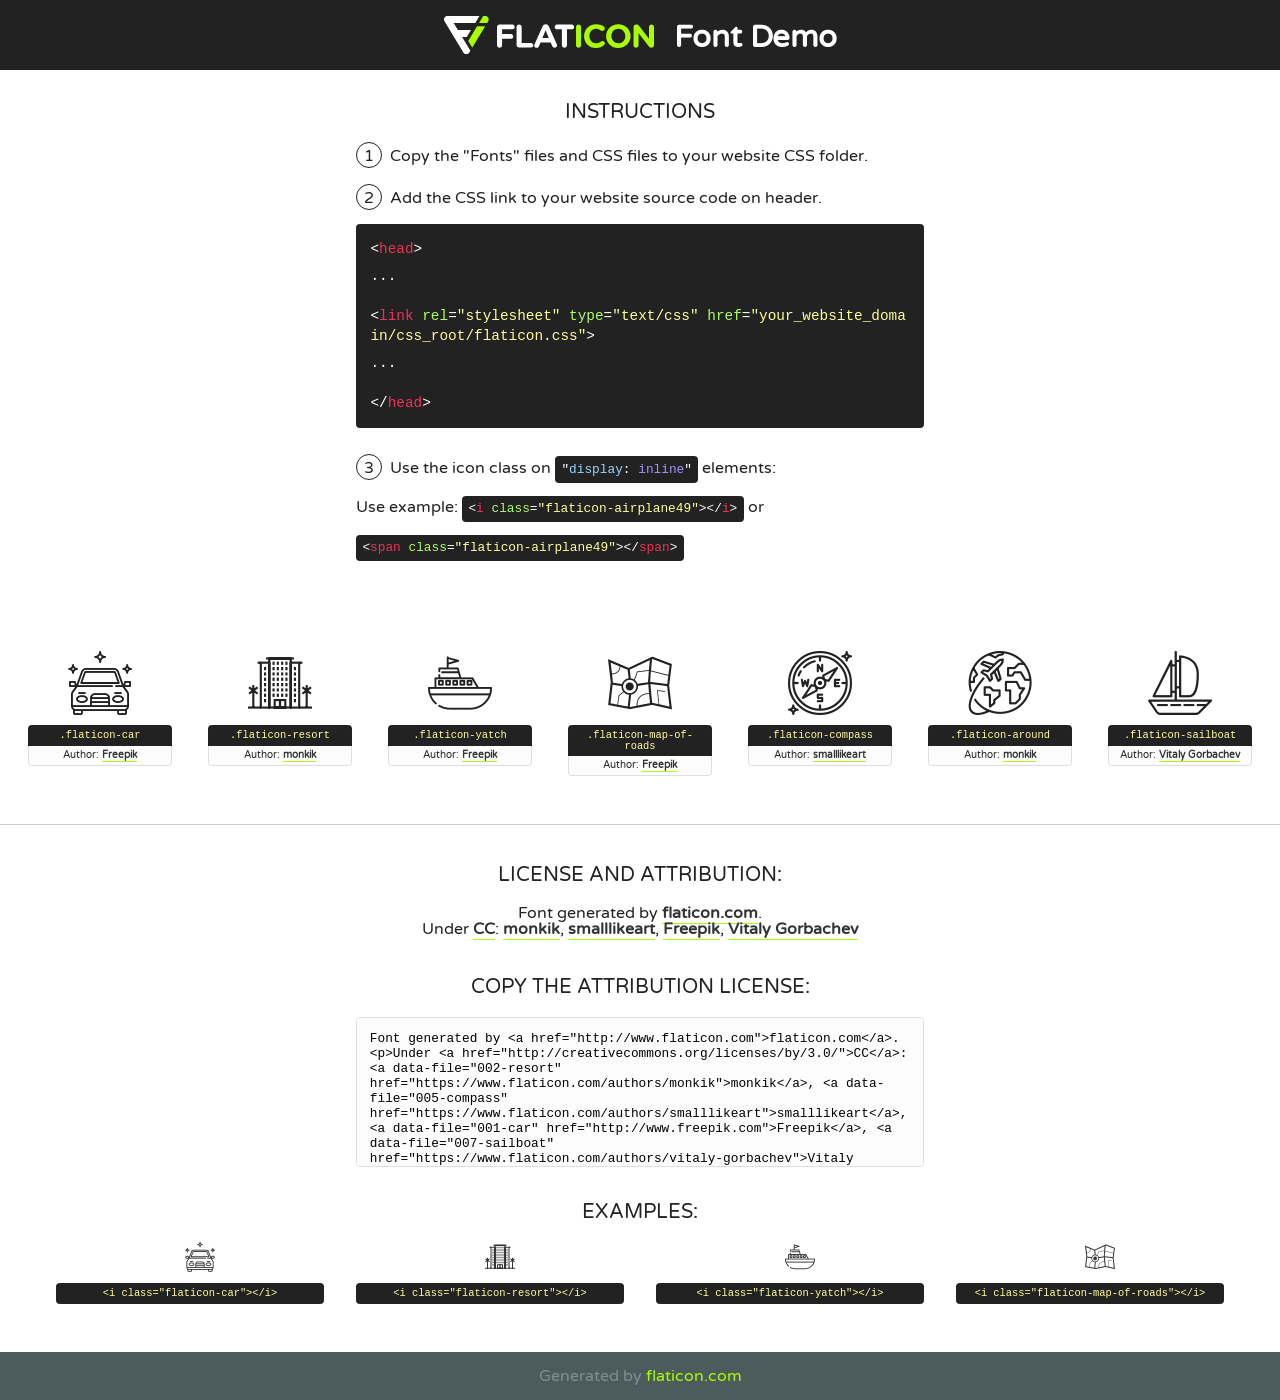
<file: MyProjectIndirimix/views/templates/fonts/flaticon/font/flaticon.html>
<!DOCTYPE html>
<!--
  Flaticon icon font: Flaticon
  Creation date: 05/07/2018 04:38
-->
<html>
<!DOCTYPE html>
<html>

<head>
    <title>Flaticon WebFont</title>
    <link href="http://fonts.googleapis.com/css?family=Varela+Round" rel="stylesheet" type="text/css" />
    <link rel="stylesheet" type="text/css" href="flaticon.css">
    <meta charset="UTF-8">
    <style>
    html, body, div, span, applet, object, iframe,
    h1, h2, h3, h4, h5, h6, p, blockquote, pre,
    a, abbr, acronym, address, big, cite, code,
    del, dfn, em, img, ins, kbd, q, s, samp,
    small, strike, strong, sub, sup, tt, var,
    b, u, i, center,
    dl, dt, dd, ol, ul, li,
    fieldset, form, label, legend,
    table, caption, tbody, tfoot, thead, tr, th, td,
    article, aside, canvas, details, embed, 
    figure, figcaption, footer, header, hgroup, 
    menu, nav, output, ruby, section, summary,
    time, mark, audio, video {
        margin: 0;
        padding: 0;
        border: 0;
        font-size: 100%;
        font: inherit;
        vertical-align: baseline;
    }
    /* HTML5 display-role reset for older browsers */
    article, aside, details, figcaption, figure, 
    footer, header, hgroup, menu, nav, section {
        display: block;
    }
    body {
        line-height: 1;
    }
    ol, ul {
        list-style: none;
    }
    blockquote, q {
        quotes: none;
    }
    blockquote:before, blockquote:after,
    q:before, q:after {
        content: '';
        content: none;
    }
    table {
        border-collapse: collapse;
        border-spacing: 0;
    }
    body {
        font-family: 'Varela Round', Helvetica, Arial, sans-serif;
        font-size: 16px;
        color: #222;
    }
    a {
        color: #333;
        border-bottom: 1px solid #a9fd00;
        font-weight: bold;
        text-decoration: none;
    }
    * {
        -moz-box-sizing: border-box;
        -webkit-box-sizing: border-box;
        box-sizing: border-box;
        margin: 0;
        padding: 0;
    }
    [class^="flaticon-"]:before, [class*=" flaticon-"]:before, [class^="flaticon-"]:after, [class*=" flaticon-"]:after {
        font-family: Flaticon;
        font-size: 30px;
        font-style: normal;
        margin-left: 20px;
        color: #333;
    }
    .wrapper {
        max-width: 600px;
        margin: auto;
        padding: 0 1em;
    }
    .title {
        font-size: 1.25em;
        text-align: center;
        margin-bottom: 1em;
        text-transform: uppercase;
    }
    header {
        text-align: center;
        background-color: #222;
        color: #fff;
        padding: 1em;
    }
    header .logo {
        width: 210px;
        height: 38px;
        display: inline-block;
        vertical-align: middle;
        margin-right: 1em;
        border: none;
    }
    header strong {
        font-size: 1.95em;
        font-weight: bold;
        vertical-align: middle;
        margin-top: 5px;
        display: inline-block;
    }
    .demo {
        margin: 2em auto;
        line-height: 1.25em;
    }
    .demo ul li {
        margin-bottom: 1em;
    }
    .demo ul li .num {
        color: #222;
        border-radius: 20px;
        display: inline-block;
        width: 26px;
        padding: 3px;
        height: 26px;
        text-align: center;
        margin-right: 0.5em;
        border: 1px solid #222;
    }
    .demo ul li code {
        background-color: #222;
        border-radius: 4px;
        padding: 0.25em 0.5em;
        display: inline-block;
        color: #fff;
        font-family: Consolas,Monaco,Lucida Console,Liberation Mono,DejaVu Sans Mono,Bitstream Vera Sans Mono,Courier New, monospace;
        font-weight: lighter;
        margin-top: 1em;
        font-size: 0.8em;
        word-break: break-all;
    }
    .demo ul li code.big {
        padding: 1em;
        font-size: 0.9em;
    }
    .demo ul li code .red {
        color: #EF3159;
    }
    .demo ul li code .green {
        color: #ACFF65;
    }
    .demo ul li code .yellow {
        color: #FFFF99;
    }
    .demo ul li code .blue {
        color: #99D3FF;
    }
    .demo ul li code .purple {
        color: #A295FF;
    }
    .demo ul li code .dots {
        margin-top: 0.5em;
        display: block;
    }
    #glyphs {
        border-bottom: 1px solid #ccc;
        padding: 2em 0;
        text-align: center;
    }
    .glyph {
        display: inline-block;
        width: 9em;
        margin: 1em;
        text-align: center;
        vertical-align: top;
        background: #FFF;
    }
    .glyph .glyph-icon {
        padding: 10px;
        display: block;
        font-family:"Flaticon";
        font-size: 64px;
        line-height: 1;
    }
    .glyph .glyph-icon:before {
        font-size: 64px;
        color: #222;
        margin-left: 0;
    }
    .class-name {
        font-size: 0.65em;
        background-color: #222;
        color: #fff;
        border-radius: 4px 4px 0 0;
        padding: 0.5em;
        color: #FFFF99;
        font-family: Consolas,Monaco,Lucida Console,Liberation Mono,DejaVu Sans Mono,Bitstream Vera Sans Mono,Courier New, monospace;
    }
    .author-name {
        font-size: 0.6em;
        background-color: #fcfcfd;
        border: 1px solid #DEDEE4;
        border-top: 0;
        border-radius: 0 0 4px 4px;
        padding: 0.5em;
    }
    .class-name:last-child {
        font-size: 10px;
        color:#888;
    }
    .class-name:last-child a {
        font-size: 10px;
        color:#555;
    }
    .class-name:last-child a:hover {
        color:#a9fd00;
    }
    .glyph > input {
        display: block;
        width: 100px;
        margin: 5px auto;
        text-align: center;
        font-size: 12px;
        cursor: text;
    }
    .glyph > input.icon-input {
        font-family:"Flaticon";
        font-size: 16px;
        margin-bottom: 10px;
    }
    .attribution .title {
        margin-top: 2em;
    }
    .attribution textarea {
        background-color: #fcfcfd;
        padding: 1em;
        border: none;
        box-shadow: none;
        border: 1px solid #DEDEE4;
        border-radius: 4px;
        resize: none;
        width: 100%;
        height: 150px;
        font-size: 0.8em;
        font-family: Consolas,Monaco,Lucida Console,Liberation Mono,DejaVu Sans Mono,Bitstream Vera Sans Mono,Courier New, monospace;
        -webkit-appearance: none;
    }
    .iconsuse {
        margin: 2em auto;
        text-align: center;
        max-width: 1200px;
    }
    .iconsuse:after {
        content: '';
        display: table;
        clear: both;
    }
    .iconsuse .image {
        float: left;
        width: 25%;
        padding: 0 1em;
    }
    .iconsuse .image p {
        margin-bottom: 1em;
    }
    .iconsuse .image span {
        display: block;
        font-size: 0.65em;
        background-color: #222;
        color: #fff;
        border-radius: 4px;
        padding: 0.5em;
        color: #FFFF99;
        margin-top: 1em;
        font-family: Consolas,Monaco,Lucida Console,Liberation Mono,DejaVu Sans Mono,Bitstream Vera Sans Mono,Courier New, monospace;
    }
    #footer {
        text-align: center;
        background-color: #4C5B5C;
        color: #7c9192;
        padding: 1em;
    }
    #footer a {
        border: none;
        color: #a9fd00;
        font-weight: normal;
    }
    @media (max-width: 960px) {
        .iconsuse .image {
            width: 50%;
        }
    }
    @media (max-width: 560px) {
        .iconsuse .image {
            width: 100%;
        }
    }
    </style>
</head>

<body class="characters-off">

    <header>
        <a href="http://www.flaticon.com" target="_blank" class="logo">
            <svg version="1.1" xmlns="http://www.w3.org/2000/svg" xmlns:xlink="http://www.w3.org/1999/xlink" xmlns:a="http://ns.adobe.com/AdobeSVGViewerExtensions/3.0/" viewBox="0 0 560.875 102.036" enable-background="new 0 0 560.875 102.036" xml:space="preserve">
                <defs>
                </defs>
                <g>
                    <g class="letters">
                        <path fill="#ffffff" d="M141.596,29.675c0-3.777,2.985-6.767,6.764-6.767h34.438c3.426,0,6.15,2.728,6.15,6.15
                        c0,3.43-2.724,6.149-6.15,6.149h-27.674v13.091h23.719c3.429,0,6.151,2.724,6.151,6.15c0,3.43-2.723,6.149-6.151,6.149h-23.719
                        v17.574c0,3.773-2.986,6.761-6.764,6.761c-3.779,0-6.764-2.989-6.764-6.761V29.675z"></path>
                        <path fill="#ffffff" d="M193.844,29.149c0-3.781,2.985-6.767,6.764-6.767c3.776,0,6.763,2.985,6.763,6.767v42.957h25.039
                        c3.426,0,6.149,2.726,6.149,6.153c0,3.425-2.723,6.15-6.149,6.15h-31.802c-3.779,0-6.764-2.986-6.764-6.768V29.149z"></path>
                        <path fill="#ffffff" d="M241.891,75.71l21.438-48.407c1.492-3.341,4.215-5.357,7.906-5.357h0.792
                        c3.686,0,6.323,2.017,7.815,5.357l21.439,48.407c0.436,0.967,0.701,1.845,0.701,2.723c0,3.602-2.809,6.501-6.414,6.501
                        c-3.161,0-5.269-1.845-6.499-4.655l-4.132-9.661h-27.059l-4.301,10.102c-1.144,2.631-3.426,4.214-6.237,4.214
                        c-3.517,0-6.24-2.81-6.24-6.325C241.1,77.64,241.451,76.677,241.891,75.71z M279.932,58.666l-8.521-20.297l-8.526,20.297H279.932
                        z"></path>
                        <path fill="#ffffff" d="M314.864,35.387H301.86c-3.429,0-6.239-2.813-6.239-6.238c0-3.429,2.811-6.24,6.239-6.24h39.533
                        c3.426,0,6.237,2.811,6.237,6.24c0,3.425-2.811,6.238-6.237,6.238h-13.001v42.785c0,3.773-2.99,6.761-6.764,6.761
                        c-3.779,0-6.764-2.989-6.764-6.761V35.387z"></path>
                        <path fill="#A9FD00" d="M352.615,29.149c0-3.781,2.985-6.767,6.767-6.767c3.774,0,6.761,2.985,6.761,6.767v49.024
                        c0,3.773-2.987,6.761-6.761,6.761c-3.781,0-6.767-2.989-6.767-6.761V29.149z"></path>
                        <path fill="#A9FD00" d="M374.132,53.836v-0.179c0-17.481,13.178-31.801,32.065-31.801c9.22,0,15.459,2.458,20.557,6.238
                        c1.402,1.054,2.637,2.985,2.637,5.357c0,3.692-2.985,6.59-6.681,6.59c-1.845,0-3.071-0.702-4.044-1.319
                        c-3.776-2.813-7.729-4.393-12.562-4.393c-10.364,0-17.831,8.611-17.831,19.154v0.173c0,10.542,7.291,19.329,17.831,19.329
                        c5.715,0,9.492-1.756,13.359-4.834c1.049-0.874,2.458-1.491,4.039-1.491c3.429,0,6.325,2.813,6.325,6.236
                        c0,2.106-1.056,3.78-2.282,4.834c-5.539,4.834-12.036,7.733-21.878,7.733C387.572,85.464,374.132,71.493,374.132,53.836z"></path>
                        <path fill="#A9FD00" d="M433.009,53.836v-0.179c0-17.481,13.79-31.801,32.766-31.801c18.981,0,32.592,14.143,32.592,31.628v0.173
                        c0,17.483-13.785,31.807-32.769,31.807C446.625,85.464,433.009,71.32,433.009,53.836z M484.224,53.836v-0.179
                        c0-10.539-7.725-19.326-18.626-19.326c-10.893,0-18.449,8.611-18.449,19.154v0.173c0,10.542,7.73,19.329,18.626,19.329
                        C476.676,72.986,484.224,64.378,484.224,53.836z"></path>
                        <path fill="#A9FD00" d="M506.233,29.321c0-3.774,2.99-6.763,6.767-6.763h1.401c3.252,0,5.183,1.583,7.029,3.953l26.093,34.265
                        V29.059c0-3.692,2.99-6.677,6.681-6.677c3.683,0,6.671,2.985,6.671,6.677v48.934c0,3.78-2.987,6.765-6.764,6.765h-0.436
                        c-3.257,0-5.188-1.581-7.034-3.953l-27.056-35.492v32.944c0,3.687-2.985,6.676-6.678,6.676c-3.683,0-6.673-2.989-6.673-6.676
                        V29.321z"></path>
                    </g>
                    <g class="insignia">
                        <path fill="#ffffff" d="M48.372,56.137h12.517l11.156-18.537H37.186L25.688,18.539h57.825L94.668,0H9.271
                        C5.925,0,2.842,1.801,1.198,4.716c-1.644,2.907-1.593,6.482,0.134,9.343l50.38,83.501c1.678,2.781,4.689,4.476,7.938,4.476
                        c3.246,0,6.257-1.695,7.935-4.476l2.898-4.804L48.372,56.137z"></path>
                        <g class="i">
                            <path fill="#A9FD00" d="M93.575,18.539h0.031v0.004l21.652,0.004l2.705-4.488c1.727-2.861,1.778-6.436,0.133-9.343
                            C116.454,1.801,113.371,0,110.026,0h-5.294L93.575,18.539z"></path>
                            <polygon fill="#A9FD00" points="88.291,27.356 64.725,66.486 75.519,84.404 109.942,27.356"></polygon>
                        </g>
                    </g>
                </g>
            </svg>
        </a>
        <strong>Font Demo</strong>
    </header>


    <section class="demo wrapper">

        <p class="title">Instructions</p>

        <ul>
            <li>
                <span class="num">1</span>Copy the "Fonts" files and CSS files to your website CSS folder.
            </li>
            <li>
                <span class="num">2</span>Add the CSS link to your website source code on header.
                <code class="big">
                    &lt;<span class="red">head</span>&gt;
                    <br/><span class="dots">...</span>
                    <br/>&lt;<span class="red">link</span> <span class="green">rel</span>=<span class="yellow">"stylesheet"</span> <span class="green">type</span>=<span class="yellow">"text/css"</span> <span class="green">href</span>=<span class="yellow">"your_website_domain/css_root/flaticon.css"</span>&gt;
                    <br/><span class="dots">...</span>
                    <br/>&lt;/<span class="red">head</span>&gt;
                </code>
            </li>

            <li>
                <p>
                    <span class="num">3</span>Use the icon class on <code>"<span class="blue">display</span>:<span class="purple"> inline</span>"</code> elements:
                    <br />
                    Use example: <code>&lt;<span class="red">i</span> <span class="green">class</span>=<span class="yellow">&quot;flaticon-airplane49&quot;</span>&gt;&lt;/<span class="red">i</span>&gt;</code> or <code>&lt;<span class="red">span</span> <span class="green">class</span>=<span class="yellow">&quot;flaticon-airplane49&quot;</span>&gt;&lt;/<span class="red">span</span>&gt;</code>
            </li>
        </ul>

    </section>




   <section id="glyphs">          
    
      
        <div class="glyph"><div class="glyph-icon flaticon-car"></div>
            <div class="class-name">.flaticon-car</div>
            <div class="author-name">Author: <a data-file="001-car" href="http://www.freepik.com">Freepik</a> </div> 
        </div>        
        
        <div class="glyph"><div class="glyph-icon flaticon-resort"></div>
            <div class="class-name">.flaticon-resort</div>
            <div class="author-name">Author: <a data-file="002-resort" href="https://www.flaticon.com/authors/monkik">monkik</a> </div> 
        </div>        
        
        <div class="glyph"><div class="glyph-icon flaticon-yatch"></div>
            <div class="class-name">.flaticon-yatch</div>
            <div class="author-name">Author: <a data-file="003-yatch" href="http://www.freepik.com">Freepik</a> </div> 
        </div>        
        
        <div class="glyph"><div class="glyph-icon flaticon-map-of-roads"></div>
            <div class="class-name">.flaticon-map-of-roads</div>
            <div class="author-name">Author: <a data-file="004-map-of-roads" href="http://www.freepik.com">Freepik</a> </div> 
        </div>        
        
        <div class="glyph"><div class="glyph-icon flaticon-compass"></div>
            <div class="class-name">.flaticon-compass</div>
            <div class="author-name">Author: <a data-file="005-compass" href="https://www.flaticon.com/authors/smalllikeart">smalllikeart</a> </div> 
        </div>        
        
        <div class="glyph"><div class="glyph-icon flaticon-around"></div>
            <div class="class-name">.flaticon-around</div>
            <div class="author-name">Author: <a data-file="006-around" href="https://www.flaticon.com/authors/monkik">monkik</a> </div> 
        </div>        
        
        <div class="glyph"><div class="glyph-icon flaticon-sailboat"></div>
            <div class="class-name">.flaticon-sailboat</div>
            <div class="author-name">Author: <a data-file="007-sailboat" href="https://www.flaticon.com/authors/vitaly-gorbachev">Vitaly Gorbachev</a> </div> 
        </div>        
        

    </section>



    <section class="attribution wrapper"   style="text-align:center;">

      <div class="title">License and attribution:</div><div class="attrDiv">Font generated by <a href="http://www.flaticon.com">flaticon.com</a>. <div><p>Under <a href="http://creativecommons.org/licenses/by/3.0/">CC</a>: <a data-file="002-resort" href="https://www.flaticon.com/authors/monkik">monkik</a>, <a data-file="005-compass" href="https://www.flaticon.com/authors/smalllikeart">smalllikeart</a>, <a data-file="001-car" href="http://www.freepik.com">Freepik</a>, <a data-file="007-sailboat" href="https://www.flaticon.com/authors/vitaly-gorbachev">Vitaly Gorbachev</a></p>  </div>
      </div>
      <div class="title">Copy the Attribution License:</div>

    <textarea onclick="this.focus();this.select();">Font generated by &lt;a href=&quot;http://www.flaticon.com&quot;&gt;flaticon.com&lt;/a&gt;. <p>Under <a href="http://creativecommons.org/licenses/by/3.0/">CC</a>: <a data-file="002-resort" href="https://www.flaticon.com/authors/monkik">monkik</a>, <a data-file="005-compass" href="https://www.flaticon.com/authors/smalllikeart">smalllikeart</a>, <a data-file="001-car" href="http://www.freepik.com">Freepik</a>, <a data-file="007-sailboat" href="https://www.flaticon.com/authors/vitaly-gorbachev">Vitaly Gorbachev</a></p>  
     </textarea>

    </section>

    <section class="iconsuse">

          <div class="title">Examples:</div>            
             
            <div class="image">
                <p>
                    <i class="glyph-icon flaticon-car"></i> 
                    <span>&lt;i class=&quot;flaticon-car&quot;&gt;&lt;/i&gt;</span>
                </p>
            </div>
            
            <div class="image">
                <p>
                    <i class="glyph-icon flaticon-resort"></i> 
                    <span>&lt;i class=&quot;flaticon-resort&quot;&gt;&lt;/i&gt;</span>
                </p>
            </div>
            
            <div class="image">
                <p>
                    <i class="glyph-icon flaticon-yatch"></i> 
                    <span>&lt;i class=&quot;flaticon-yatch&quot;&gt;&lt;/i&gt;</span>
                </p>
            </div>
            
            <div class="image">
                <p>
                    <i class="glyph-icon flaticon-map-of-roads"></i> 
                    <span>&lt;i class=&quot;flaticon-map-of-roads&quot;&gt;&lt;/i&gt;</span>
                </p>
            </div>
                       
        </div>
                            
    </section>

<div id="footer">
    <div>Generated by <a href="http://www.flaticon.com">flaticon.com</a>
    </div>
</div>



</body>
</html>
</file>
<file: MyProjectIndirimix/views/templates/fonts/flaticon/font/flaticon.css>
/*
  	Flaticon icon font: Flaticon
  	Creation date: 05/07/2018 04:38
  	*/

@font-face {
  font-family: "Flaticon";
  src: url("./Flaticon.eot");
  src: url("./Flaticon.eot?#iefix") format("embedded-opentype"),
       url("./Flaticon.woff") format("woff"),
       url("./Flaticon.ttf") format("truetype"),
       url("./Flaticon.svg#Flaticon") format("svg");
  font-weight: normal;
  font-style: normal;
}

@media screen and (-webkit-min-device-pixel-ratio:0) {
  @font-face {
    font-family: "Flaticon";
    src: url("./Flaticon.svg#Flaticon") format("svg");
  }
}

[class^="flaticon-"]:before, [class*=" flaticon-"]:before,
[class^="flaticon-"]:after, [class*=" flaticon-"]:after {   
  font-family: Flaticon;
  font-style: normal;
}

.flaticon-car:before { content: "\f100"; }
.flaticon-resort:before { content: "\f101"; }
.flaticon-yatch:before { content: "\f102"; }
.flaticon-map-of-roads:before { content: "\f103"; }
.flaticon-compass:before { content: "\f104"; }
.flaticon-around:before { content: "\f105"; }
.flaticon-sailboat:before { content: "\f106"; }
</file>
